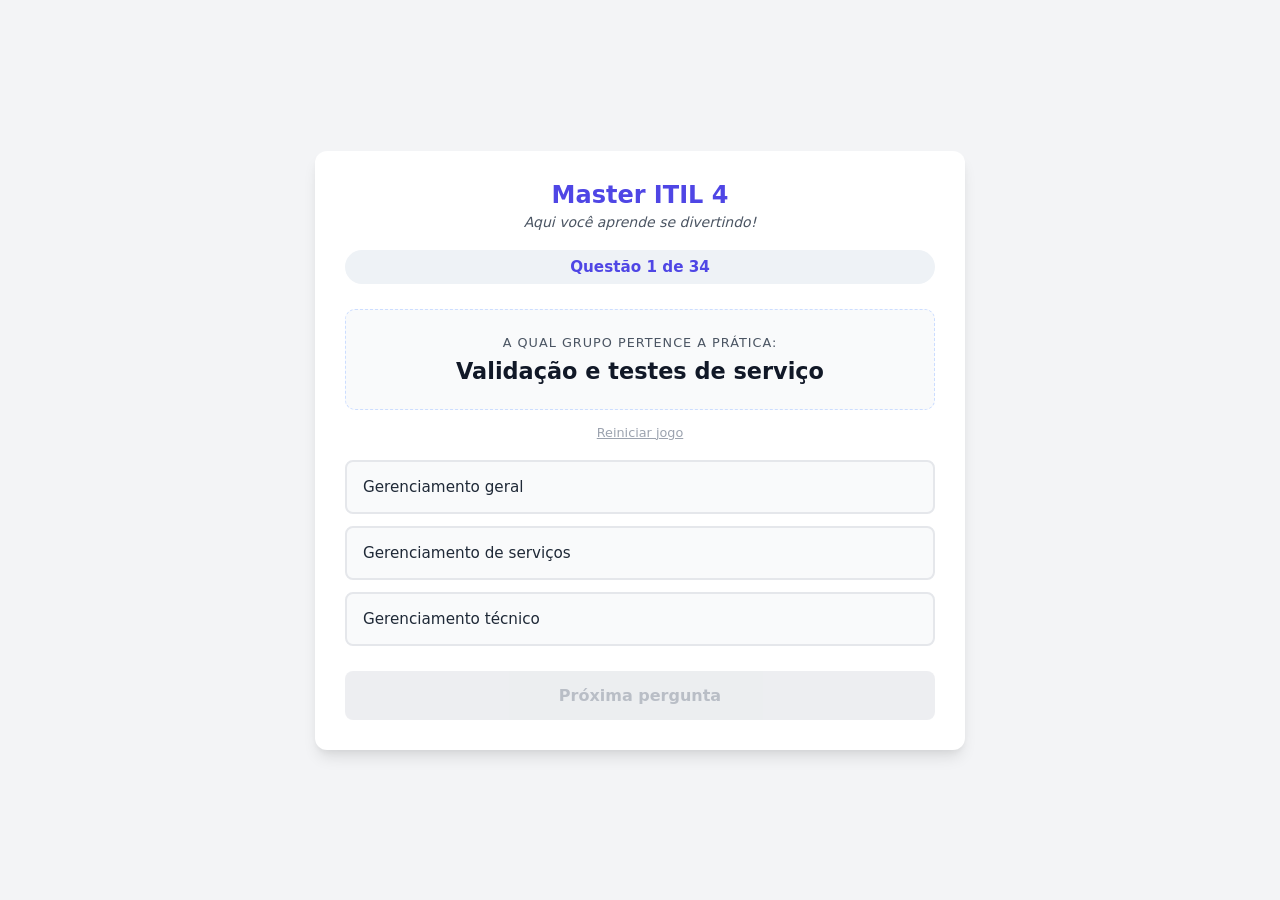
<file: index.html>
<!DOCTYPE html>
<html lang="pt-BR">
<head>
    <meta charset="UTF-8">
    <meta name="viewport" content="width=device-width, initial-scale=1.0">
    <meta name="description" content="Jogo de Quiz para treinamento das 34 práticas do ITIL 4">
    <title>ITIL 4 Master - Treinamento de Práticas</title>
    <link rel="stylesheet" href="itil.css">
    <script src="itil.js" defer></script>
</head>
<body>

    <main class="quiz-container">
        <section id="quiz-screen">
            <h1>Master ITIL 4</h1>
            <p class="subtitle">Aqui você aprende se divertindo!</p>
            
            <div class="progress" id="progress" aria-live="polite">Questão 1 de 34</div>
            
            <div class="question-box">
                <span class="label-text">A qual grupo pertence a prática:</span>
                <h2 class="practice-name" id="practice-text">Carregando&hellip;</h2>
            </div>

            <button class="restart-lnk" onclick="startNewGame()" aria-label="Reiniciar o jogo">Reiniciar jogo</button>
            
            <div class="options-container" id="options-container">
                <button class="option-btn" onclick="checkAnswer(0)">Gerenciamento geral</button>
                <button class="option-btn" onclick="checkAnswer(1)">Gerenciamento de serviços</button>
                <button class="option-btn" onclick="checkAnswer(2)">Gerenciamento técnico</button>
            </div>
            
            <button id="next-btn" class="next-btn" disabled>Próxima pergunta</button>
        </section>

        <section id="result-screen" class="hidden">
            <h1>Treinamento concluído!</h1>
            <div class="score-container">
                <p>Seu resultado final:</p>
                <div class="score-num" id="final-score">Você acertou 0/34 (0%)</div>
                <p id="score-message">Processando resultado...</p>
            </div>

            <div class="review-section">
                <h3 class="review-title">Revisão do Simulado (Gabarito)</h3>
                <div id="review-list"></div>
            </div>

            <button onclick="startNewGame()" class="next-btn">Jogar novamente</button>
        </section>
    </main>

</body>
</html>
</file>
<file: itil.css>
/* Variáveis de Cor e Layout */
:root {
    --primary: #4F46E5;
    --primary-hover: #4338CA;
    --background: #F3F4F6;
    --card-bg: #FFFFFF;
    --text-dark: #1F2937;
    --text-muted: #4B5563;
    --success: #10B981;
    --success-bg: #D1FAE5;
    --success-text: #065F46;
    --error: #EF4444;
    --error-bg: #FEE2E2;
    --error-text: #991B1B;
    --disabled: #9CA3AF;
    --disabled-bg: #E5E7EB;
    --border-color: #E5E7EB;
}

/* Reset Básico */
* {
    box-sizing: border-box;
    margin: 0;
    padding: 0;
    font-family: 'Segoe UI', system-ui, -apple-system, sans-serif;
}

body {
    background-color: var(--background);
    color: var(--text-dark);
    display: flex;
    justify-content: center;
    align-items: center;
    min-height: 100vh;
    padding: 20px;
}

/* Contêiner Principal */
.quiz-container {
    background-color: var(--card-bg);
    border-radius: 12px;
    box-shadow: 0 10px 15px -3px rgba(0, 0, 0, 0.1), 0 4px 6px -2px rgba(0, 0, 0, 0.05);
    width: 100%;
    max-width: 650px;
    padding: 30px;
}

/* Tipografia e Cabeçalhos */
h1 {
    font-size: 1.5rem;
    text-align: center;
    margin-bottom: 5px;
    color: var(--primary);
}

.subtitle {
    font-size: 0.875rem;
    font-style: italic;
    text-align: center;
    color: var(--text-muted);
    margin-bottom: 20px;
}

.progress {
    font-size: 0.95rem;
    font-weight: 600;
    color: var(--primary);
    text-align: center;
    margin-bottom: 25px;
    background: #EEF2F6;
    padding: 8px;
    border-radius: 20px;
}

/* Caixa da Pergunta */
.question-box {
    text-align: center;
    background: #F9FAFB;
    border: 1px dashed #CCDDFF;
    padding: 25px;
    border-radius: 10px;
    margin-bottom: 15px;
}

.label-text {
    font-size: 0.8rem;
    text-transform: uppercase;
    letter-spacing: 1px;
    color: var(--text-muted);
    display: block;
    margin-bottom: 8px;
}

.practice-name {
    font-size: 1.4rem;
    font-weight: 700;
    color: #111827;
}

/* Links e Botões de Controle */
.restart-lnk {
    display: block;
    text-align: center;
    background: none;
    border: none;
    color: var(--disabled);
    font-size: 0.8rem;
    cursor: pointer;
    margin: 0 auto 20px auto;
    text-decoration: underline;
    transition: color 0.2s;
}

.restart-lnk:hover {
    color: var(--error);
}

/* Opções de Resposta */
.options-container {
    display: flex;
    flex-direction: column;
    gap: 12px;
}

.option-btn {
    background-color: #F9FAFB;
    border: 2px solid var(--border-color);
    border-radius: 8px;
    padding: 16px;
    font-size: 0.95rem;
    font-weight: 500;
    text-align: left;
    cursor: pointer;
    transition: all 0.2s ease;
    color: var(--text-dark);
}

.option-btn:hover:not(:disabled) {
    border-color: var(--primary);
    background-color: #EEF2F6;
}

.option-btn.correct {
    background-color: var(--success-bg) !important;
    border-color: var(--success) !important;
    color: var(--success-text) !important;
    font-weight: 700;
}

.option-btn.wrong {
    background-color: var(--error-bg) !important;
    border-color: var(--error) !important;
    color: var(--error-text) !important;
    font-weight: 700;
}

/* Botão de Avançar */
.next-btn {
    display: block;
    width: 100%;
    background-color: var(--primary);
    color: white;
    border: none;
    border-radius: 8px;
    padding: 15px;
    font-size: 1rem;
    font-weight: 600;
    cursor: pointer;
    margin-top: 25px;
    transition: all 0.2s ease;
}

.next-btn:hover:not(:disabled) {
    background-color: var(--primary-hover);
}

.next-btn:disabled {
    background-color: var(--disabled-bg);
    color: var(--disabled);
    cursor: not-allowed;
    opacity: 0.7;
}

/* Utilitários */
.hidden {
    display: none;
}

/* Tela de Resultados e Revisão */
.score-container {
    text-align: center;
    padding: 10px 0;
}

.score-num {
    font-size: 1.75rem;
    font-weight: 800;
    color: var(--primary);
    margin: 15px 0;
    line-height: 1.4;
}

.review-section {
    margin-top: 30px;
    text-align: left;
    max-height: 400px;
    overflow-y: auto;
    border: 1px solid var(--border-color);
    border-radius: 8px;
    padding: 15px;
    background: #F9FAFB;
}

.review-title {
    font-size: 1rem;
    font-weight: 700;
    margin-bottom: 12px;
    color: var(--text-dark);
    border-bottom: 2px solid var(--border-color);
    padding-bottom: 5px;
}

.review-item {
    padding: 10px;
    border-radius: 6px;
    margin-bottom: 8px;
    font-size: 0.875rem;
    line-height: 1.4;
    display: flex;
    flex-direction: column;
    gap: 4px;
}

.review-item.item-correct {
    background-color: #E6FDF4;
    border-left: 4px solid var(--success);
    color: #047857;
}

.review-item.item-wrong {
    background-color: #FDF2F2;
    border-left: 4px solid var(--error);
    color: #B91C1C;
}

.review-meta {
    font-size: 0.75rem;
    font-weight: 600;
    text-transform: uppercase;
    opacity: 0.8;
}

.correction-text {
    font-weight: 700;
    margin-top: 2px;
    color: #1F2937;
}
</file>
